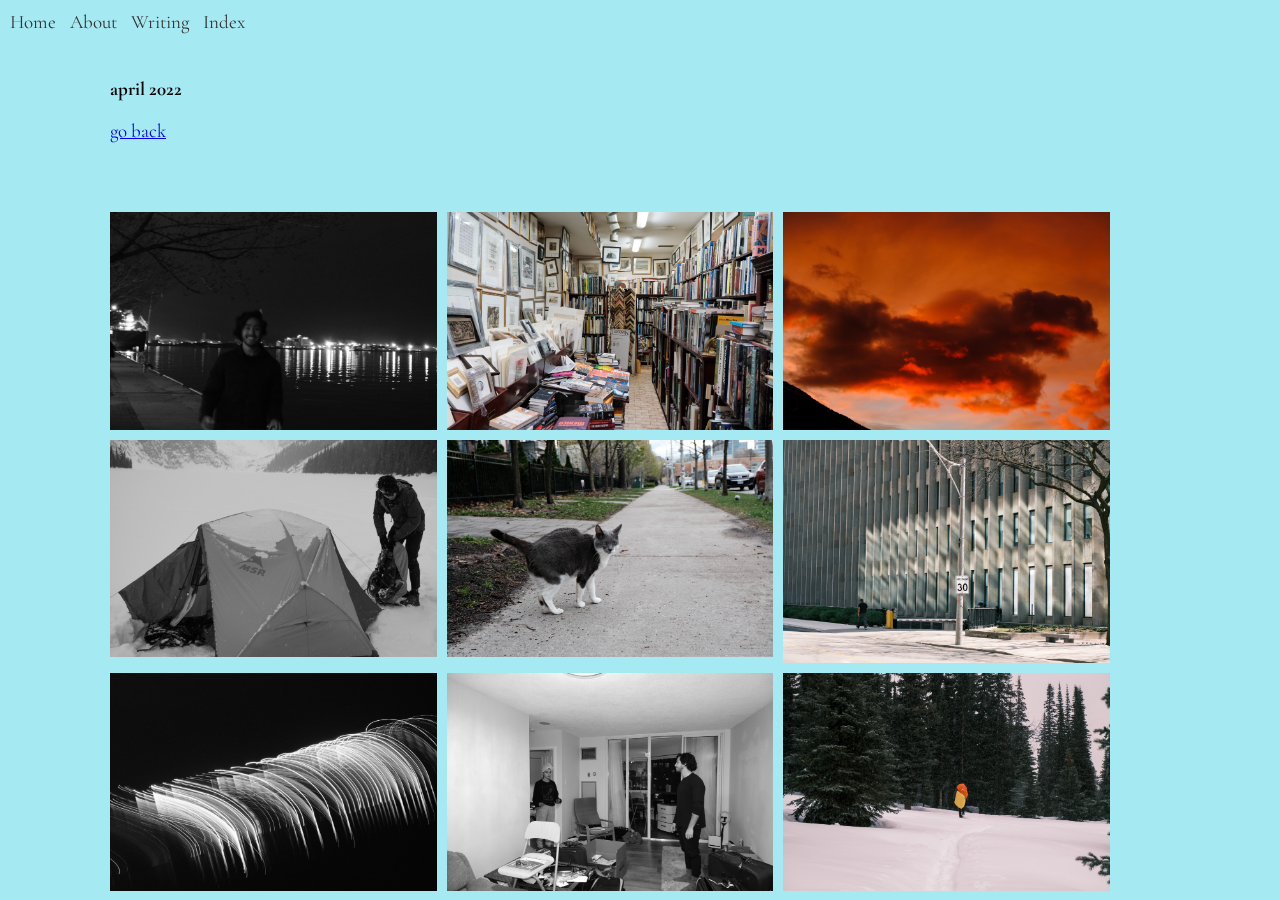
<file: april.html>
<!DOCTYPE html>
<html lang="en">
<head>
    <link rel="preconnect" href="https://fonts.googleapis.com">
    <link rel="preconnect" href="https://fonts.gstatic.com" crossorigin>
    <link href="https://fonts.googleapis.com/css2?family=Cormorant+Garamond&display=swap" rel="stylesheet">
<meta charset="UTF-8">
<meta name="viewport" content="width=device-width, initial-scale=1.0">
<title>Sample Website</title>
<style>
  body {
    background-color: #a5eaf3;
    font-family: 'Cormorant Garamond', serif;
    font-size: 17px
  }

  header {
    position: fixed;
    top: 0;
    left: 0;
    padding: 10px;
    font-size: 19px
  }


  nav a {
    text-decoration: none;
    color: #333;
    margin-right: 10px;
  }

  nav a:hover {
    color: #666;
  }

  body, main, ul {
  margin: 0;
  padding: 0;
}

.container {
    display: grid;
    grid-template-columns: repeat(3, 1fr);
    gap: 10px;
    padding-top: 50px;
    max-width: 800px;
    margin-left: 100px;
    padding-top: 50px;
    max-width: 1000px;
    min-height: calc(100vh - 50px);
  }

  .description {
    margin-bottom: 20px;
    max-width: 800px;
    margin-left: 100px;
    padding-top: 25px;
  }

  .album-list {
    list-style-type: none;
    padding-left: 0;
  }

  .album-item {
    margin-bottom: 10px;

  }

  .album-link {
    text-decoration: none;
    color: #333;
  }

  .album-link:hover {
    color: #666;
  }

  .photo {
  width: 100%;
  max-height: 700px; /* Set a maximum height for the images */
  height: auto;
  object-fit: cover;
  cursor: pointer;
}
.description {
    margin-bottom: 20px;
  }

</style>
</head>
<body>
<header>
  <nav>
    <a href="index.html">Home</a>
    <a href="about.html">About</a>
    <a href="writing.html">Writing</a>
    <a href="index.html">Index</a>
  </nav>
  <section class="description">
    <p><b>april 2022</b></p>
    <p><a href="photos.html">go back</a></p>
  </section>
  <main class="container">
    <img src="photos/april/april-19.jpg" alt="Photo 1" class="photo">
    <img src="photos/april/april-05.jpg" alt="Photo 2" class="photo">
    <img src="photos/april/april-13.jpg" alt="Photo 3" class="photo">
    <img src="photos/april/april-12.jpg" alt="Photo 4" class="photo">
    <img src="photos/april/april-03.jpg" alt="Photo 5" class="photo">
    <img src="photos/april/april-08.jpg" alt="Photo 7" class="photo">
    <img src="photos/april/april-18.jpg" alt="Photo 8" class="photo">
    <img src="photos/april/april-16.jpg" alt="Photo 9" class="photo">
    <img src="photos/april/april-11.jpg" alt="Photo 9" class="photo">
    <img src="photos/april/april-17.jpg" alt="Photo 10" class="photo">
    <img src="photos/april/april-02.jpg" alt="Photo 11" class="photo">
    <img src="photos/april/april-09.jpg" alt="Photo 12" class="photo">
    <img src="photos/april/april-10.jpg" alt="Photo 13" class="photo">
    <img src="photos/april/april-15.jpg" alt="Photo 14" class="photo">
    <img src="photos/april/april-14.jpg" alt="Photo 15" class="photo">
    <img src="photos/april/april-01.jpg" alt="Photo 16" class="photo">
    <img src="photos/april/april-04.jpg" alt="Photo 17" class="photo">
    <img src="photos/april/april-01.jpg" alt="Photo 18" class="photo">
    <img src="photos/april/april-16.jpg" alt="Photo 19" class="photo">
    <img src="photos/april/april-18.jpg" alt="Photo 1" class="photo">
  </main>
  </body>
  </html>
</header>
</file>
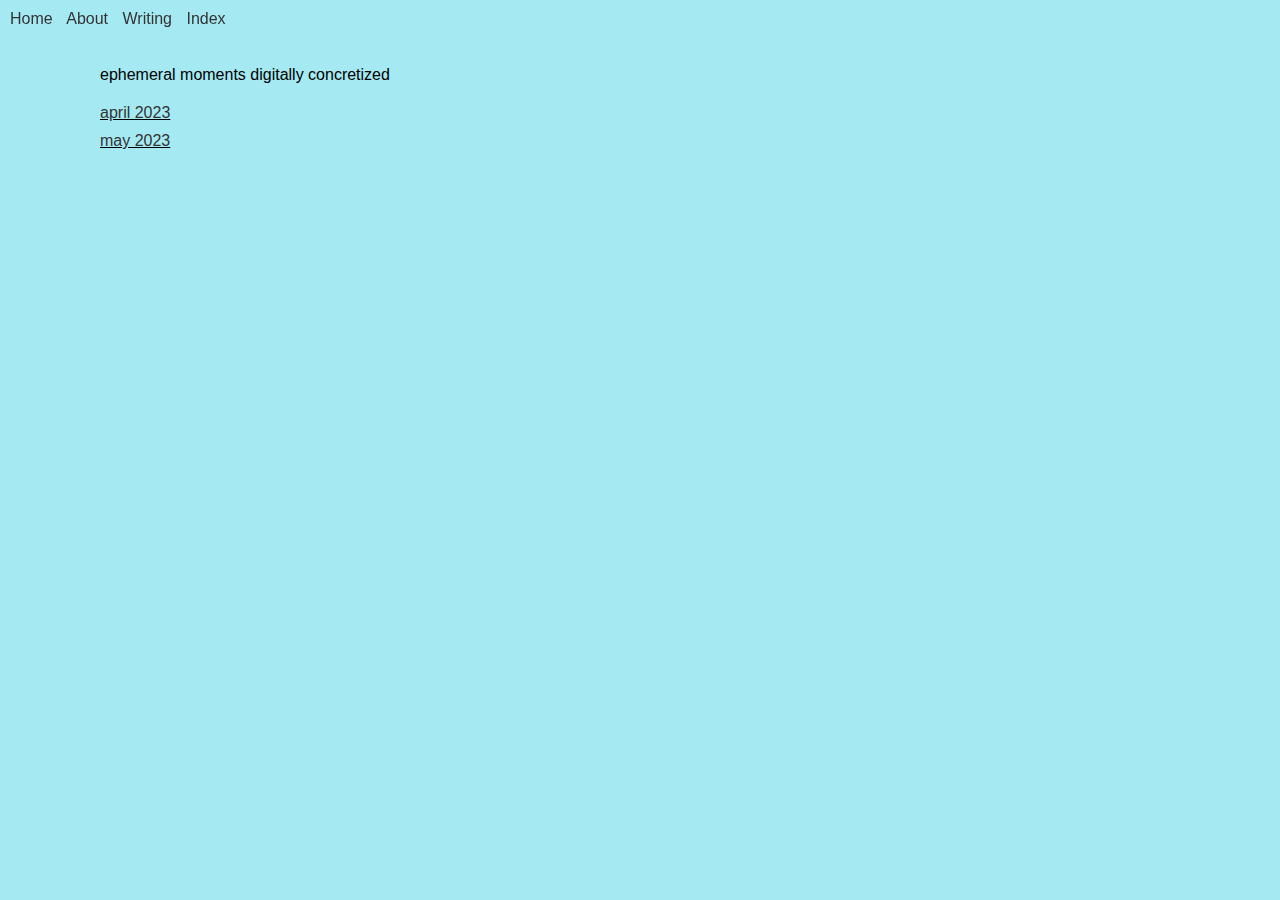
<file: page1.html>
<!DOCTYPE html>
<html lang="en">
<head>
<meta charset="UTF-8">
<meta name="viewport" content="width=device-width, initial-scale=1.0">
<title>Sample Website</title>
<style>
  body {
    background-color: #a5eaf3;
    font-family: Arial, sans-serif;
  }
  header {
    position: fixed;
    top: 0;
    left: 0;
    padding: 10px;
  }

  nav a {
    text-decoration: none;
    color: #333;
    margin-right: 10px;
  }

  nav a:hover {
    color: #666;
  }

  body, main, ul {
  margin: 0;
  padding: 0;
}

  .container {
    padding-top: 50px;
    max-width: 800px;
    margin-left: 100px;
  }

  .description {
    margin-bottom: 20px;
  }

  .album-list {
    list-style-type: none;
    padding-left: 0;
  }

  .album-item {
    margin-bottom: 10px;

  }

  .album-link {
    text-decoration: none;
    color: #333;
  }

  .album-link:hover {
    color: #666;
  }
</style>
</head>
<body>
<header>
  <nav>
    <a href="index.html">Home</a>
    <a href="about.html">About</a>
    <a href="writing.html">Writing</a>
    <a href="index.html">Index</a>
  </nav>
</header>
<main class="container">
  <section class="description">
    <p>ephemeral moments digitally concretized</p>
  </section>
  <section class="albums">
    <ul class="album-list">
    <u>
      <li class="album-item"><a href="april.html" class="album-link">april 2023</a></li>
      <li class="album-item"><a href="may.html" class="album-link">may 2023</a></li>
    </u>
    </ul>
  </section>
</main>
</body>
</html>
</file>
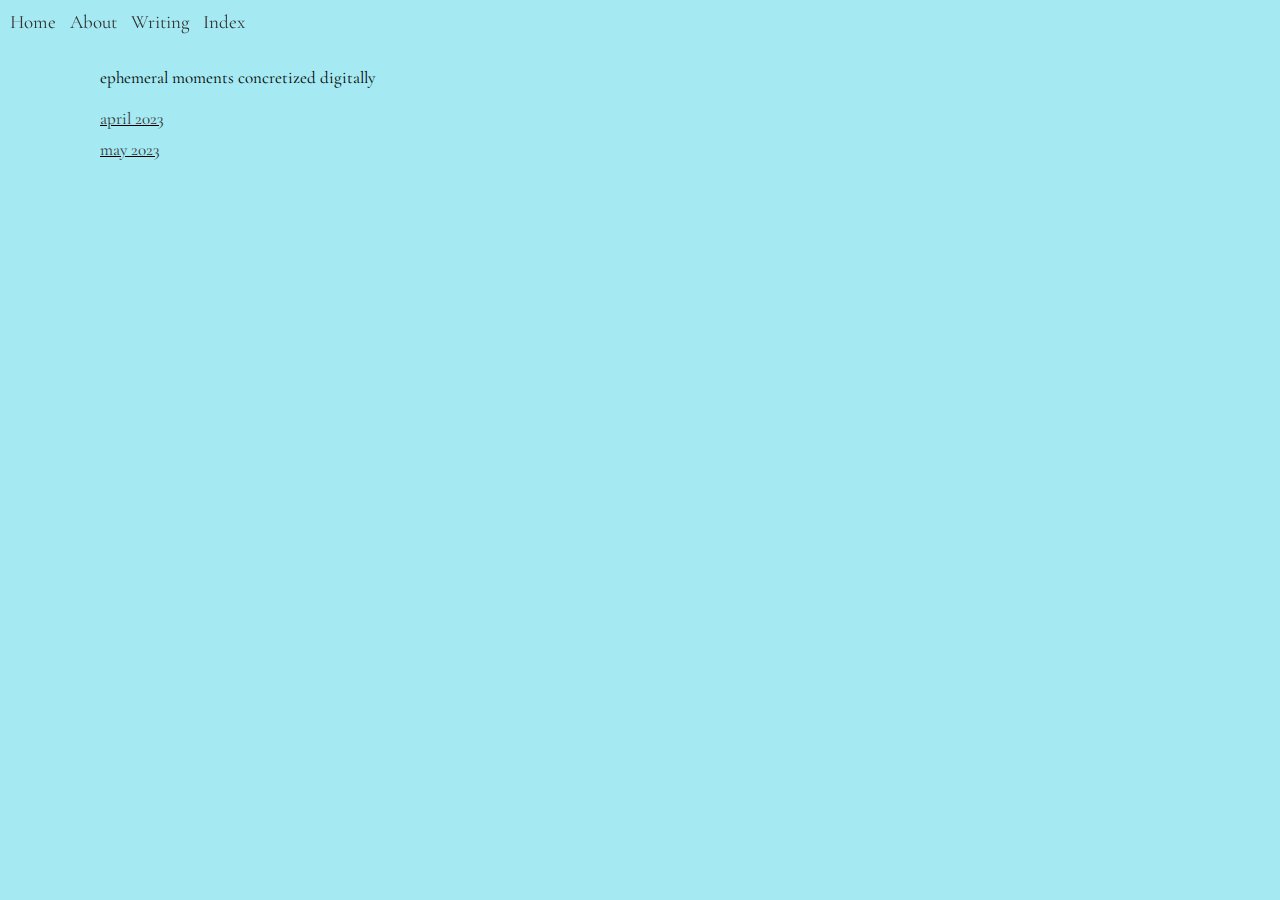
<file: photos.html>
<!DOCTYPE html>
<html lang="en">
<head>
<link rel="preconnect" href="https://fonts.googleapis.com">
<link rel="preconnect" href="https://fonts.gstatic.com" crossorigin>
<link href="https://fonts.googleapis.com/css2?family=Cormorant+Garamond&display=swap" rel="stylesheet">
<meta charset="UTF-8">
<meta name="viewport" content="width=device-width, initial-scale=1.0">
<title>Sample Website</title>
<style>
 body {
    background-color: #a5eaf3;
    font-family: 'Cormorant Garamond', serif;
    font-size: 17px
  }

  header {
    position: fixed;
    top: 0;
    left: 0;
    padding: 10px;
    font-size: 19px
  }


  nav a {
    text-decoration: none;
    color: #333;
    margin-right: 10px;
  }

  nav a:hover {
    color: #666;
  }

  body, main, ul {
  margin: 0;
  padding: 0;
}

  .container {
    padding-top: 50px;
    max-width: 800px;
    margin-left: 100px;
  }

  .description {
    margin-bottom: 20px;
  }

  .album-list {
    list-style-type: none;
    padding-left: 0;
  }

  .album-item {
    margin-bottom: 10px;

  }

  .album-link {
    text-decoration: none;
    color: #333;
  }

  .album-link:hover {
    color: #666;
  }
</style>
</head>
<body>
<header>
  <nav>
    <a href="index.html">Home</a>
    <a href="about.html">About</a>
    <a href="writing.html">Writing</a>
    <a href="index.html">Index</a>
  </nav>
</header>
<main class="container">
  <section class="description">
    <p>ephemeral moments concretized digitally</p>
  </section>
  <section class="albums">
    <ul class="album-list">
    <u>
      <li class="album-item"><a href="april.html" class="album-link">april 2023</a></li>
      <li class="album-item"><a href="may.html" class="album-link">may 2023</a></li>
    </u>
    </ul>
  </section>
</main>
</body>
</html>
</file>
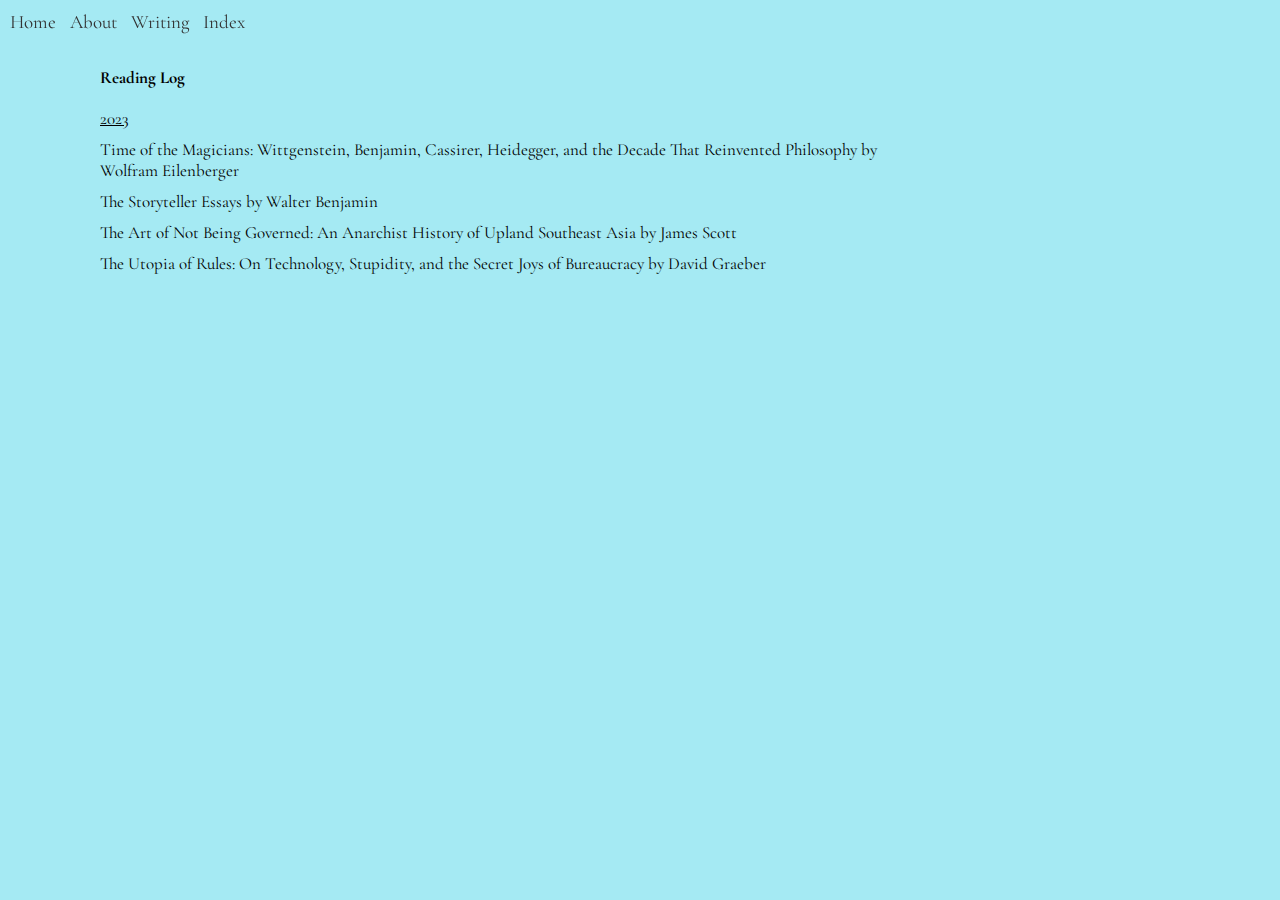
<file: readinglog.html>
<!DOCTYPE html>
<html lang="en">
<head>
    <link rel="preconnect" href="https://fonts.googleapis.com">
<link rel="preconnect" href="https://fonts.gstatic.com" crossorigin>
<link href="https://fonts.googleapis.com/css2?family=Cormorant+Garamond&display=swap" rel="stylesheet">
<meta charset="UTF-8">
<meta name="viewport" content="width=device-width, initial-scale=1.0">
<title>Sample Website</title>
<style>
  body {
    background-color: #a5eaf3;
    font-family: 'Cormorant Garamond', serif;
    font-size: 17px
  }

  header {
    position: fixed;
    top: 0;
    left: 0;
    padding: 10px;
    font-size: 19px
  }

  nav a {
    text-decoration: none;
    color: #333;
    margin-right: 10px;
  }

  nav a:hover {
    color: #666;
  }

  body, main, ul {
  margin: 0;
  padding: 0;
}

  .container {
    padding-top: 50px;
    max-width: 800px;
    margin-left: 100px;
  }

  .description {
    margin-bottom: 20px;
  }

  .album-list {
    list-style-type: none;
    padding-left: 0;
  }

  .album-item {
    margin-bottom: 10px;

  }

  .album-link {
    text-decoration: none;
    color: #333;
  }

  .album-link:hover {
    color: #666;
  }
</style>
</head>
<body>
<header>
  <nav>
    <a href="index.html">Home</a>
    <a href="about.html">About</a>
    <a href="writing.html">Writing</a>
    <a href="index.html">Index</a>
  </nav>
</header>
<main class="container">
  <section class="description">
    <p><b>Reading Log</b></p>
  </section>
  <section class="albums">
    <ul class="album-list">
        <li class="album-item"><u>2023</u></li>
        <li class="album-item">Time of the Magicians: Wittgenstein, Benjamin, Cassirer, Heidegger, and the Decade That Reinvented Philosophy by Wolfram Eilenberger</li>
        <li class="album-item">The Storyteller Essays by Walter Benjamin</li>
        <li class="album-item">The Art of Not Being Governed: An Anarchist History of Upland Southeast Asia by James Scott</li>
        <li class="album-item">The Utopia of Rules: On Technology, Stupidity, and the Secret Joys of Bureaucracy by David Graeber</li>
        <li class="album-item"></li>
        <li class="album-item"></li>
        <li class="album-item"></li>
        <li class="album-item"></li>
        <li class="album-item"></li>
        <li class="album-item"></li>
        <li class="album-item"></li>
    </ul>
  </section>
</main>
</body>
</html>
</file>
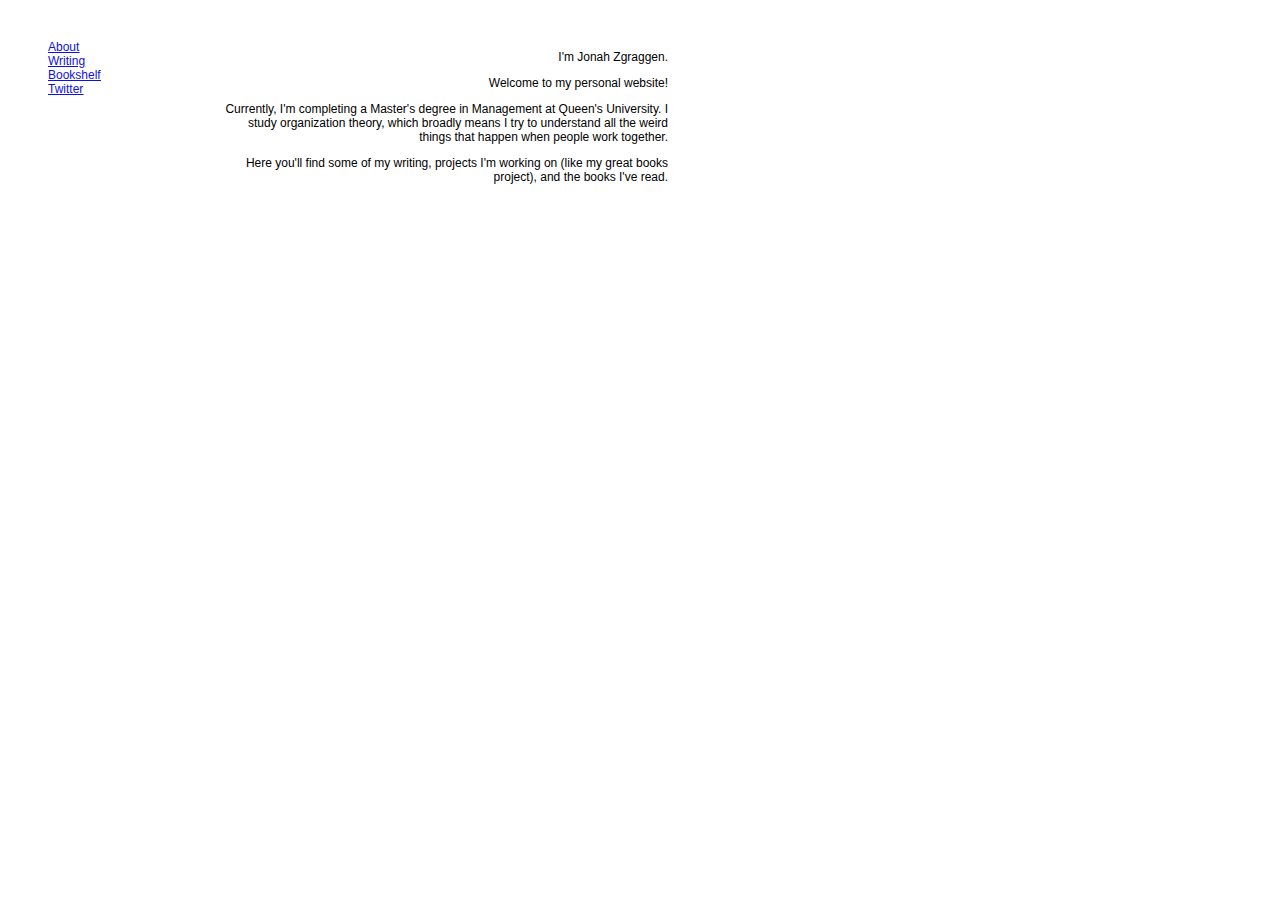
<file: second.html>
<!DOCTYPE html>
  <html>
  <html lang="en">
    <head>
      <meta charset="utf-8">
      <meta http-equiv="X-UA-Compatible" content="IE=edge">
      <meta name="viewport" content="width=device-width, initial-scale=1.0">
      <title>Jonah Zgraggen</title>
      <link rel="stylesheet" href="style2.css">
    </head>

    <body>
    <div class="parent">
        <div class="child">
            <u>
                <ul style="list-style-type:none;" class="sidebar">
                    <li><a href="index.html">About</a></li>
                    <li><a href="./pages/Blog.html">Writing</a></li>
                    <li><a href="#">Bookshelf</a></li>
                    <li><a href="https://twitter.com/jonahzgraggen">Twitter</a></li>
                </ul>
            </u>
        </div>
        <div class="child content">
            <p>
                I'm Jonah Zgraggen. 
            </p>
            <p>
                Welcome to my personal website!
            </p>
            <p>
                Currently, I'm completing a Master's degree in Management at Queen's University. 
                I study organization theory, which broadly means I try to understand all the weird
                things that happen when people work together. 
            </p>
            <p>
                Here you'll find some of my writing, projects I'm working on (like my great books project), and 
                the books I've read.
            </p>
        </div>
    </div> 
    </body>
</file>
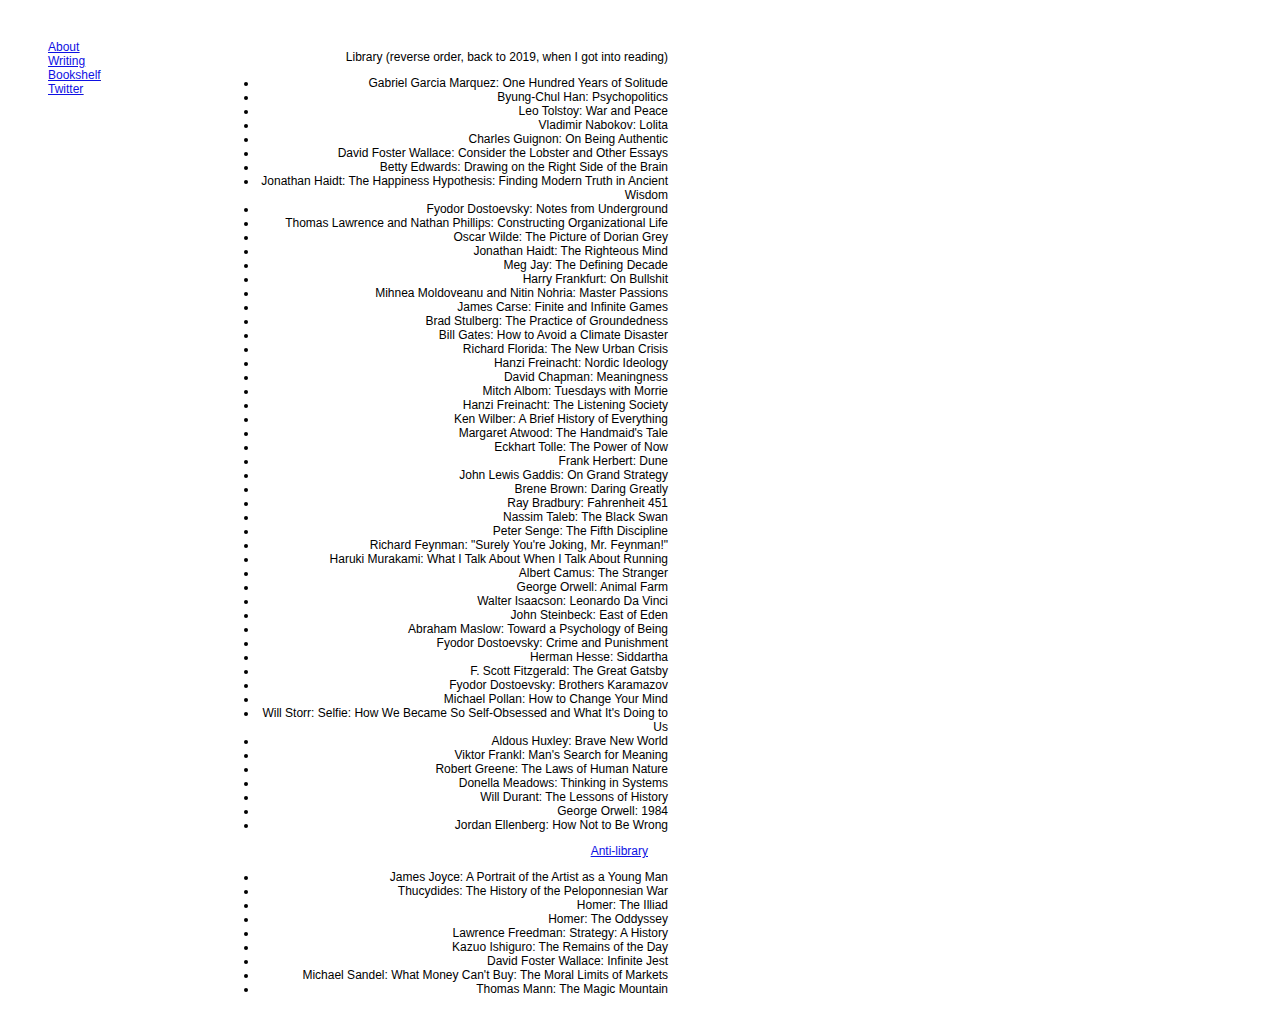
<file: pages/bookshelf.html>
<!DOCTYPE html>
  <html>
  <html lang="en">
    <head>
      <meta charset="utf-8">
      <meta http-equiv="X-UA-Compatible" content="IE=edge">
      <meta name="viewport" content="width=device-width, initial-scale=1.0">
      <title>Bookshelf</title>
      <link rel="stylesheet" href="/style2.css">
    </head>

    <body>
        <div class="parent">
            <div class="child">
                <u>
                    <ul style="list-style-type:none;" class="sidebar">
                        <li><a href="index.html">About</a></li>
                        <li><a href="./pages/Blog.html">Writing</a></li>
                        <li><a href="./pages/bookshelf.html">Bookshelf</a></li>
                        <li><a href="https://twitter.com/jonahzgraggen">Twitter</a></li>
                    </ul>
                </u>
            </div>
            <div class="child content">
                <p>
                    Library (reverse order, back to 2019, when I got into reading)
                    <ul>
                        <li>Gabriel Garcia Marquez: One Hundred Years of Solitude</li>
                        <li>Byung-Chul Han: Psychopolitics</li>
                        <li>Leo Tolstoy: War and Peace</li>
                        <li>Vladimir Nabokov: Lolita</li>
                        <li>Charles Guignon: On Being Authentic</li>
                        <li>David Foster Wallace: Consider the Lobster and Other Essays</li>
                        <li>Betty Edwards: Drawing on the Right Side of the Brain</li>
                        <li>Jonathan Haidt: The Happiness Hypothesis: Finding Modern Truth in Ancient Wisdom</li>
                        <li>Fyodor Dostoevsky: Notes from Underground</li>
                        <li>Thomas Lawrence and Nathan Phillips: Constructing Organizational Life</li>
                        <li>Oscar Wilde: The Picture of Dorian Grey</li>
                        <li>Jonathan Haidt: The Righteous Mind</li>
                        <li>Meg Jay: The Defining Decade</li>
                        <li>Harry Frankfurt: On Bullshit</li>
                        <li>Mihnea Moldoveanu and Nitin Nohria: Master Passions</li>
                        <li>James Carse: Finite and Infinite Games</li>
                        <li>Brad Stulberg: The Practice of Groundedness</li>
                        <li>Bill Gates: How to Avoid a Climate Disaster</li>
                        <li>Richard Florida: The New Urban Crisis</li>
                        <li>Hanzi Freinacht: Nordic Ideology</li>
                        <li>David Chapman: Meaningness</li>
                        <li>Mitch Albom: Tuesdays with Morrie</li>
                        <li>Hanzi Freinacht: The Listening Society</li>
                        <li>Ken Wilber: A Brief History of Everything</li>
                        <li>Margaret Atwood: The Handmaid's Tale</li>
                        <li>Eckhart Tolle: The Power of Now</li>
                        <li>Frank Herbert: Dune</li>
                        <li>John Lewis Gaddis: On Grand Strategy</li>
                        <li>Brene Brown: Daring Greatly</li>
                        <li>Ray Bradbury: Fahrenheit 451</li>
                        <li>Nassim Taleb: The Black Swan</li>
                        <li>Peter Senge: The Fifth Discipline</li>
                        <li>Richard Feynman: "Surely You're Joking, Mr. Feynman!"</li>
                        <li>Haruki Murakami: What I Talk About When I Talk About Running</li>
                        <li>Albert Camus: The Stranger</li>
                        <li>George Orwell: Animal Farm</li>
                        <li>Walter Isaacson: Leonardo Da Vinci</li>
                        <li>John Steinbeck: East of Eden</li>
                        <li>Abraham Maslow: Toward a Psychology of Being</li>
                        <li>Fyodor Dostoevsky: Crime and Punishment</li>
                        <li>Herman Hesse: Siddartha</li>
                        <li>F. Scott Fitzgerald: The Great Gatsby</li>
                        <li>Fyodor Dostoevsky: Brothers Karamazov</li>
                        <li>Michael Pollan: How to Change Your Mind</li>
                        <li>Will Storr: Selfie: How We Became So Self-Obsessed and What It's Doing to Us</li>
                        <li>Aldous Huxley: Brave New World</li>
                        <li>Viktor Frankl: Man's Search for Meaning</li>
                        <li>Robert Greene: The Laws of Human Nature</li>
                        <li>Donella Meadows: Thinking in Systems</li>
                        <li>Will Durant: The Lessons of History</li>
                        <li>George Orwell: 1984</li>
                        <li>Jordan Ellenberg: How Not to Be Wrong</li>
                    </ul>
                </p>
            
                <p>
                    <a href="https://en.wikipedia.org/wiki/Antilibrary">Anti-library</a>
                    <ul>
                        <li>James Joyce: A Portrait of the Artist as a Young Man</li>
                        <li>Thucydides: The History of the Peloponnesian War</li>
                        <li>Homer: The Illiad</li>
                        <li>Homer: The Oddyssey</li>
                        <li>Lawrence Freedman: Strategy: A History</li>
                        <li>Kazuo Ishiguro: The Remains of the Day</li>
                        <li>David Foster Wallace: Infinite Jest</li>
                        <li>Michael Sandel: What Money Can't Buy: The Moral Limits of Markets</li>
                        <li>Thomas Mann: The Magic Mountain</li>
                    </ul>
                </p>
            </div>
        </div> 
        </body>
</file>
<file: style2.css>
/*style sheet for personal blog*/

body{
    font-family: 'Segoe UI', Tahoma, Geneva, Verdana, sans-serif; 
    font-size: 12px;
}

.parent{
    display: flex;
    padding-top: 20px;
}

.child, a{
    padding-right: 20px;
}

.sidebar{
    text-decoration: none;
    width: 150px;
}

a{
    color:#0e11e3;
}

.content{
    width:450px;
    margin-top: 10px;
    text-align: right;
}
</file>
